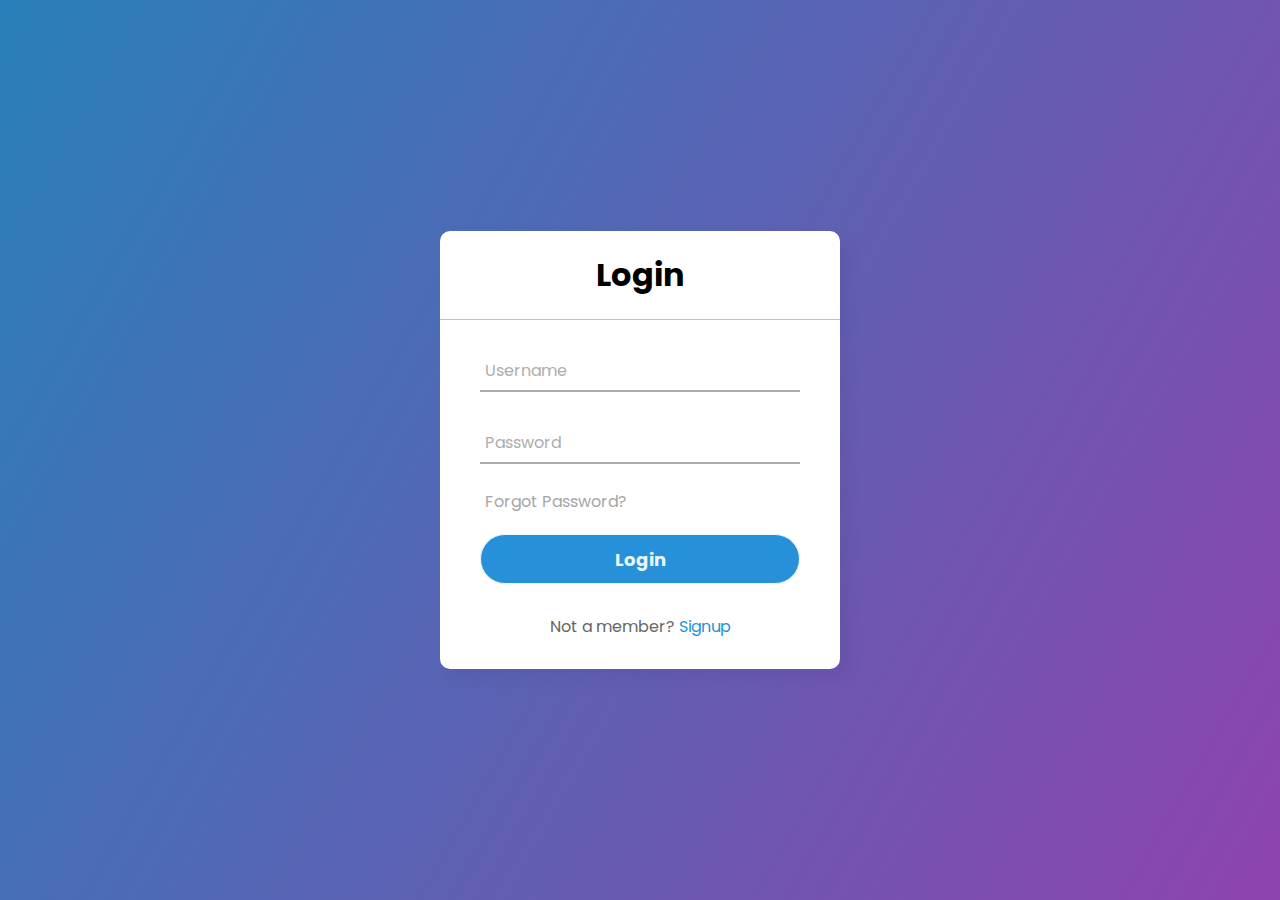
<file: LoginForm/index.html>
<!DOCTYPE html>
<!-- Coding By CodingNepal - youtube.com/codingnepal -->
<html lang="en" dir="ltr">
  <head>
    <meta charset="utf-8">
    <title>Animated Login Form | CodingNepal</title>
    <link rel="stylesheet" href="style.css">
  </head>
  <body>
    <div class="center">
      <h1>Login</h1>
      <form method="post">
        <div class="txt_field">
          <input type="text" required>
          <span></span>
          <label>Username</label>
        </div>
        <div class="txt_field">
          <input type="password" required>
          <span></span>
          <label>Password</label>
        </div>
        <div class="pass">Forgot Password?</div>
        <input type="submit" value="Login">
        <div class="signup_link">
          Not a member? <a href="#">Signup</a>
        </div>
      </form>
    </div>

  </body>
</html>
</file>
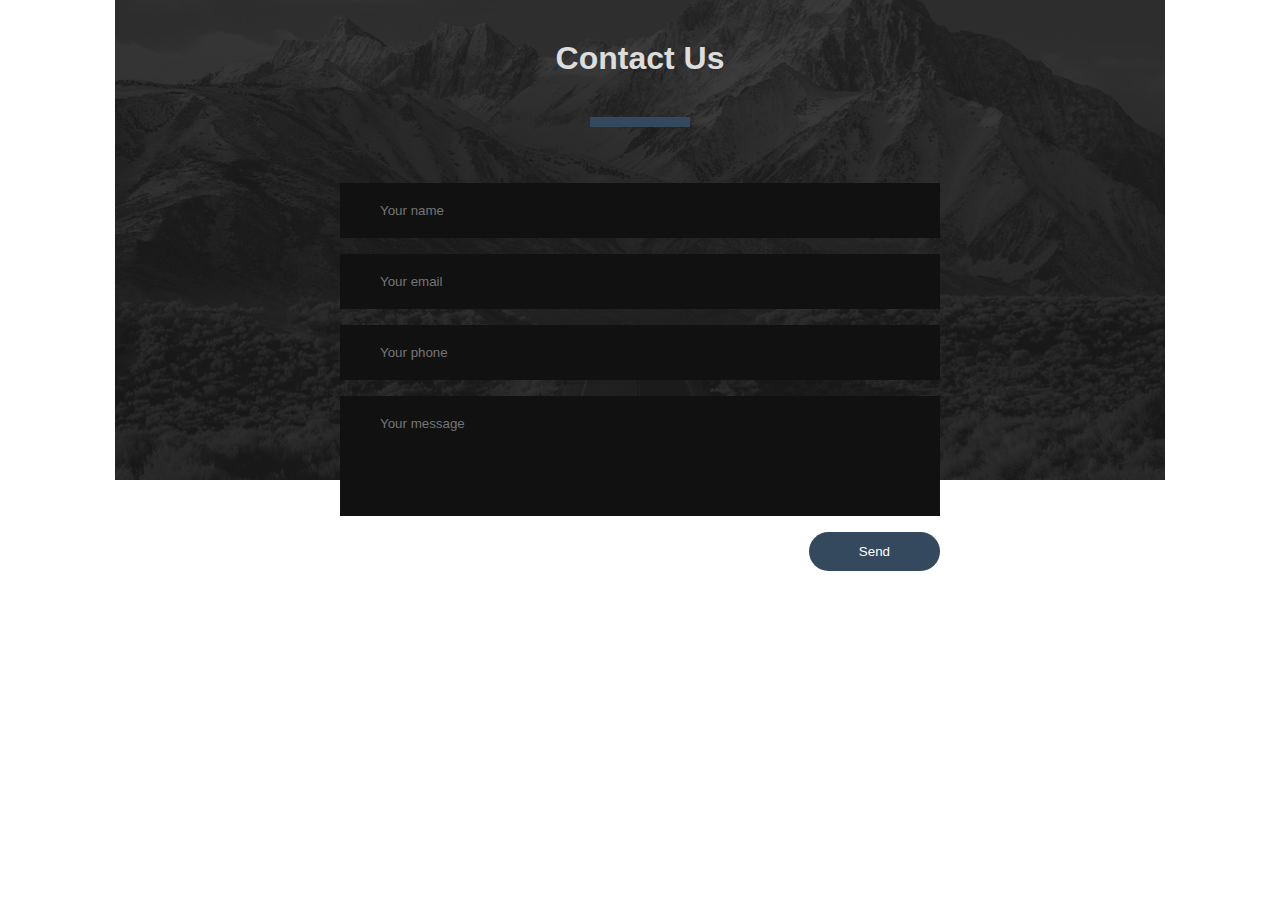
<file: contact/contact/index.html>
<!DOCTYPE html>
<html lang="en" dir="ltr">
  <head>
    <meta charset="utf-8">
    <title></title>
    <link rel="stylesheet" href="style.css">
    <meta name="viewport" content="width=device-width, initial-scale=1">
  </head>
  <body>

<div class="contact-section">

  <h1>Contact Us</h1>
  <div class="border"></div>
  <form class="contact-form" action="https://formspree.io/f/xeqnzlaj" method="post">
    <input type="text" class="contact-form-text" placeholder="Your name">
    <input type="email" class="contact-form-text" placeholder="Your email">
    <input type="text" class="contact-form-text" placeholder="Your phone">
    <textarea class="contact-form-text" placeholder="Your message"></textarea>
    <input type="submit" class="contact-form-btn" value="Send">
  </form>
</div>


  </body>
</html>
</file>
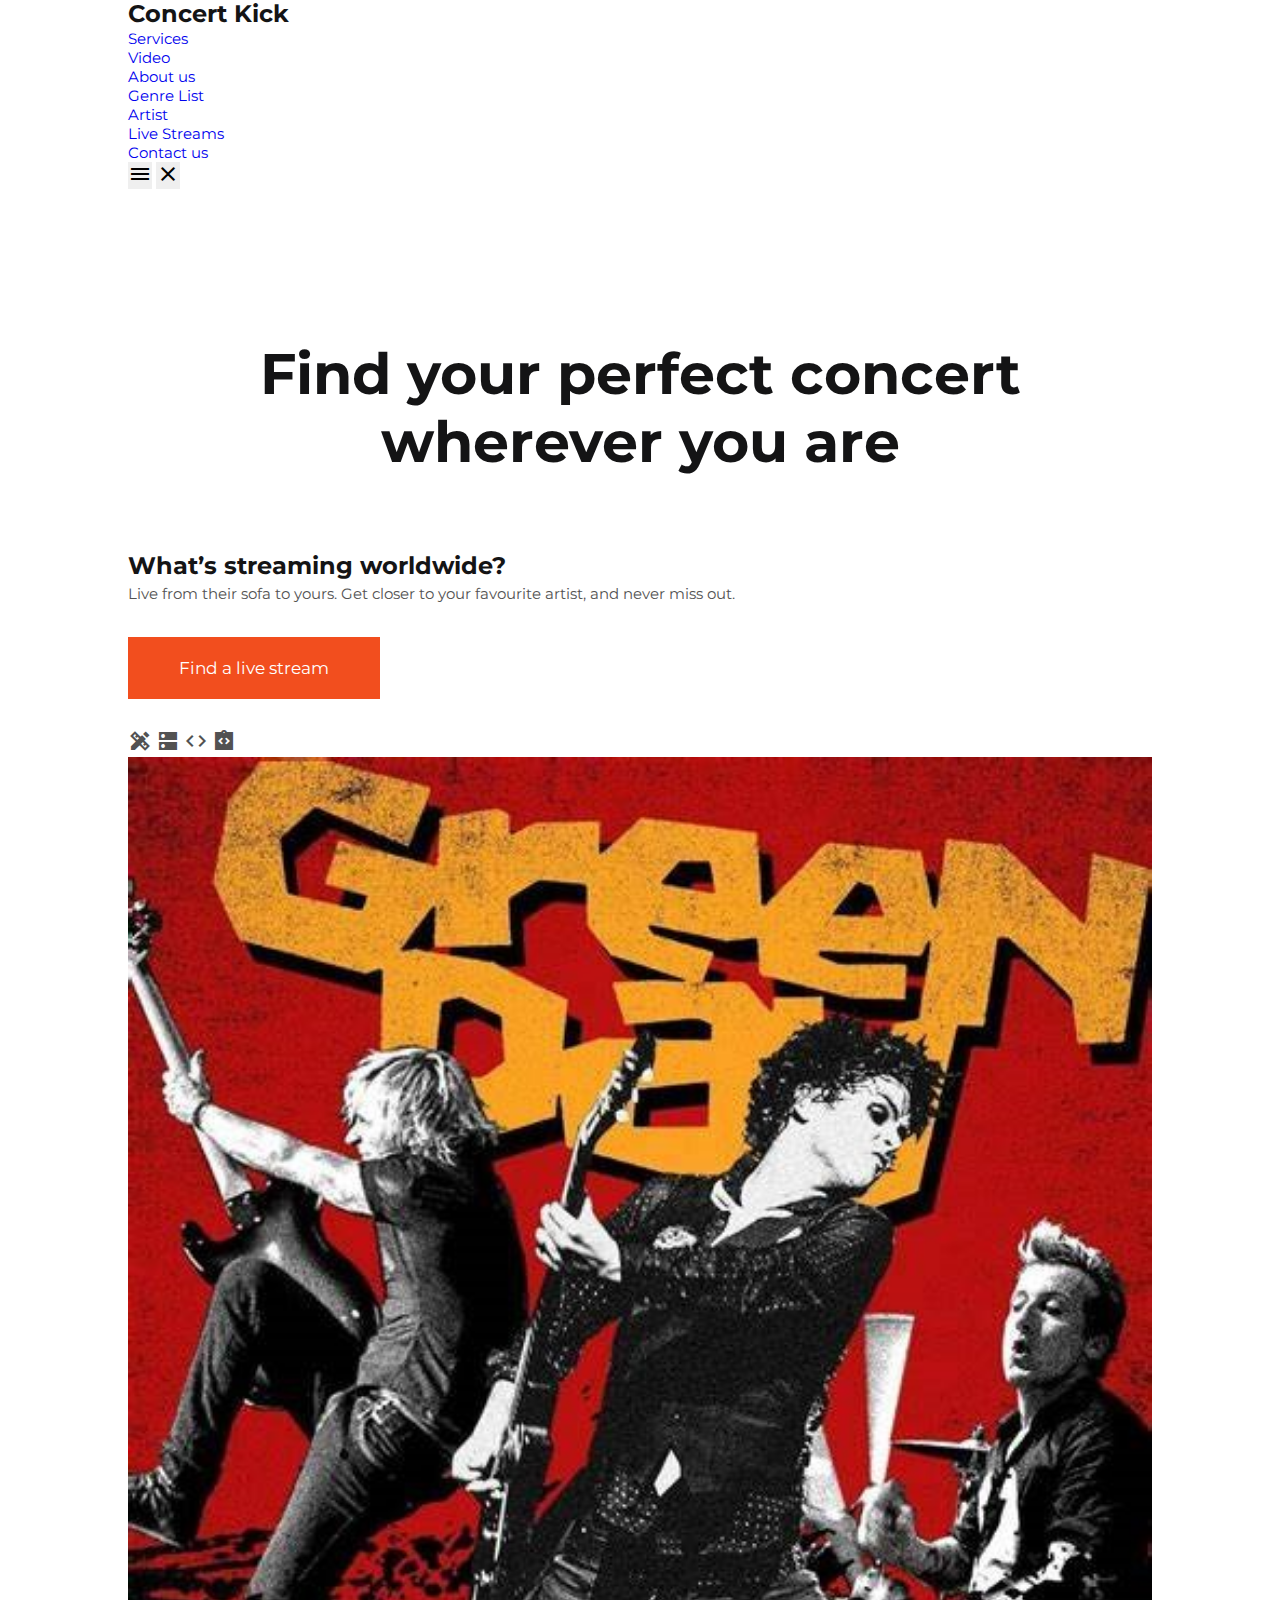
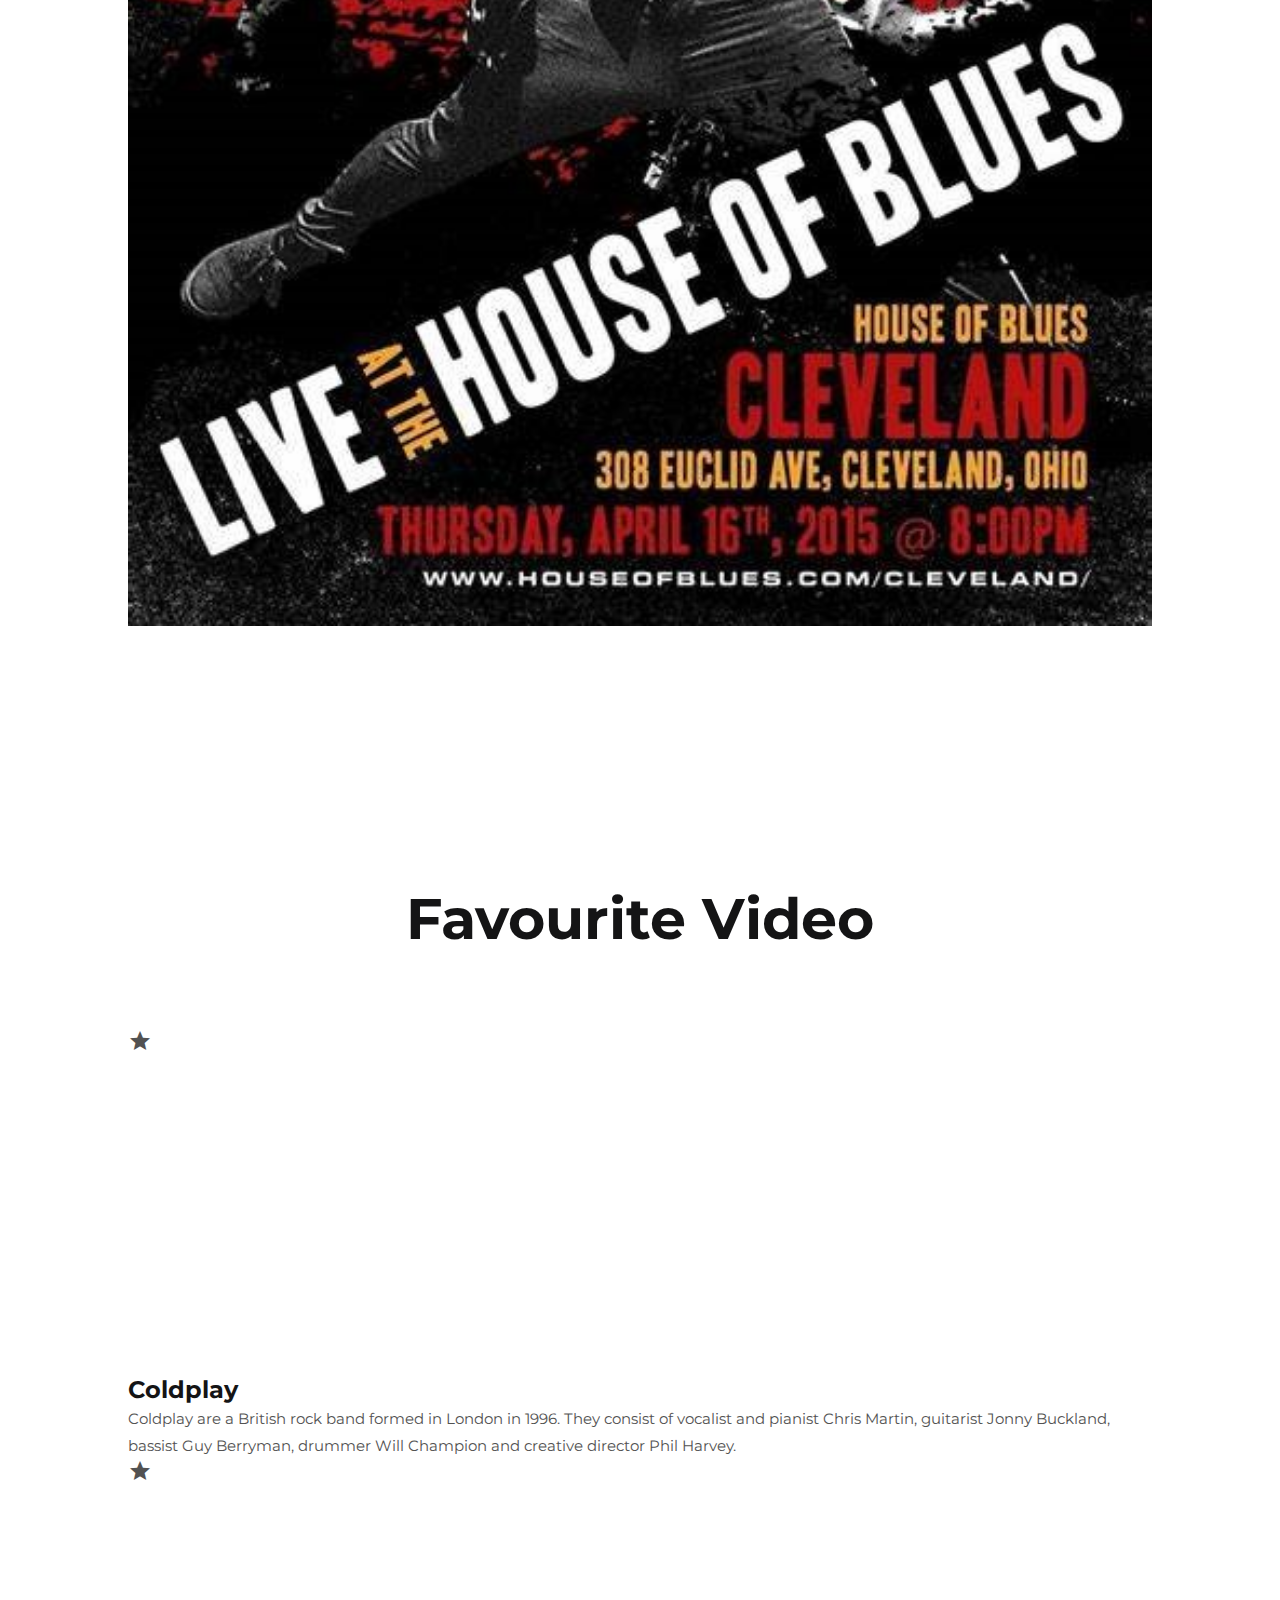
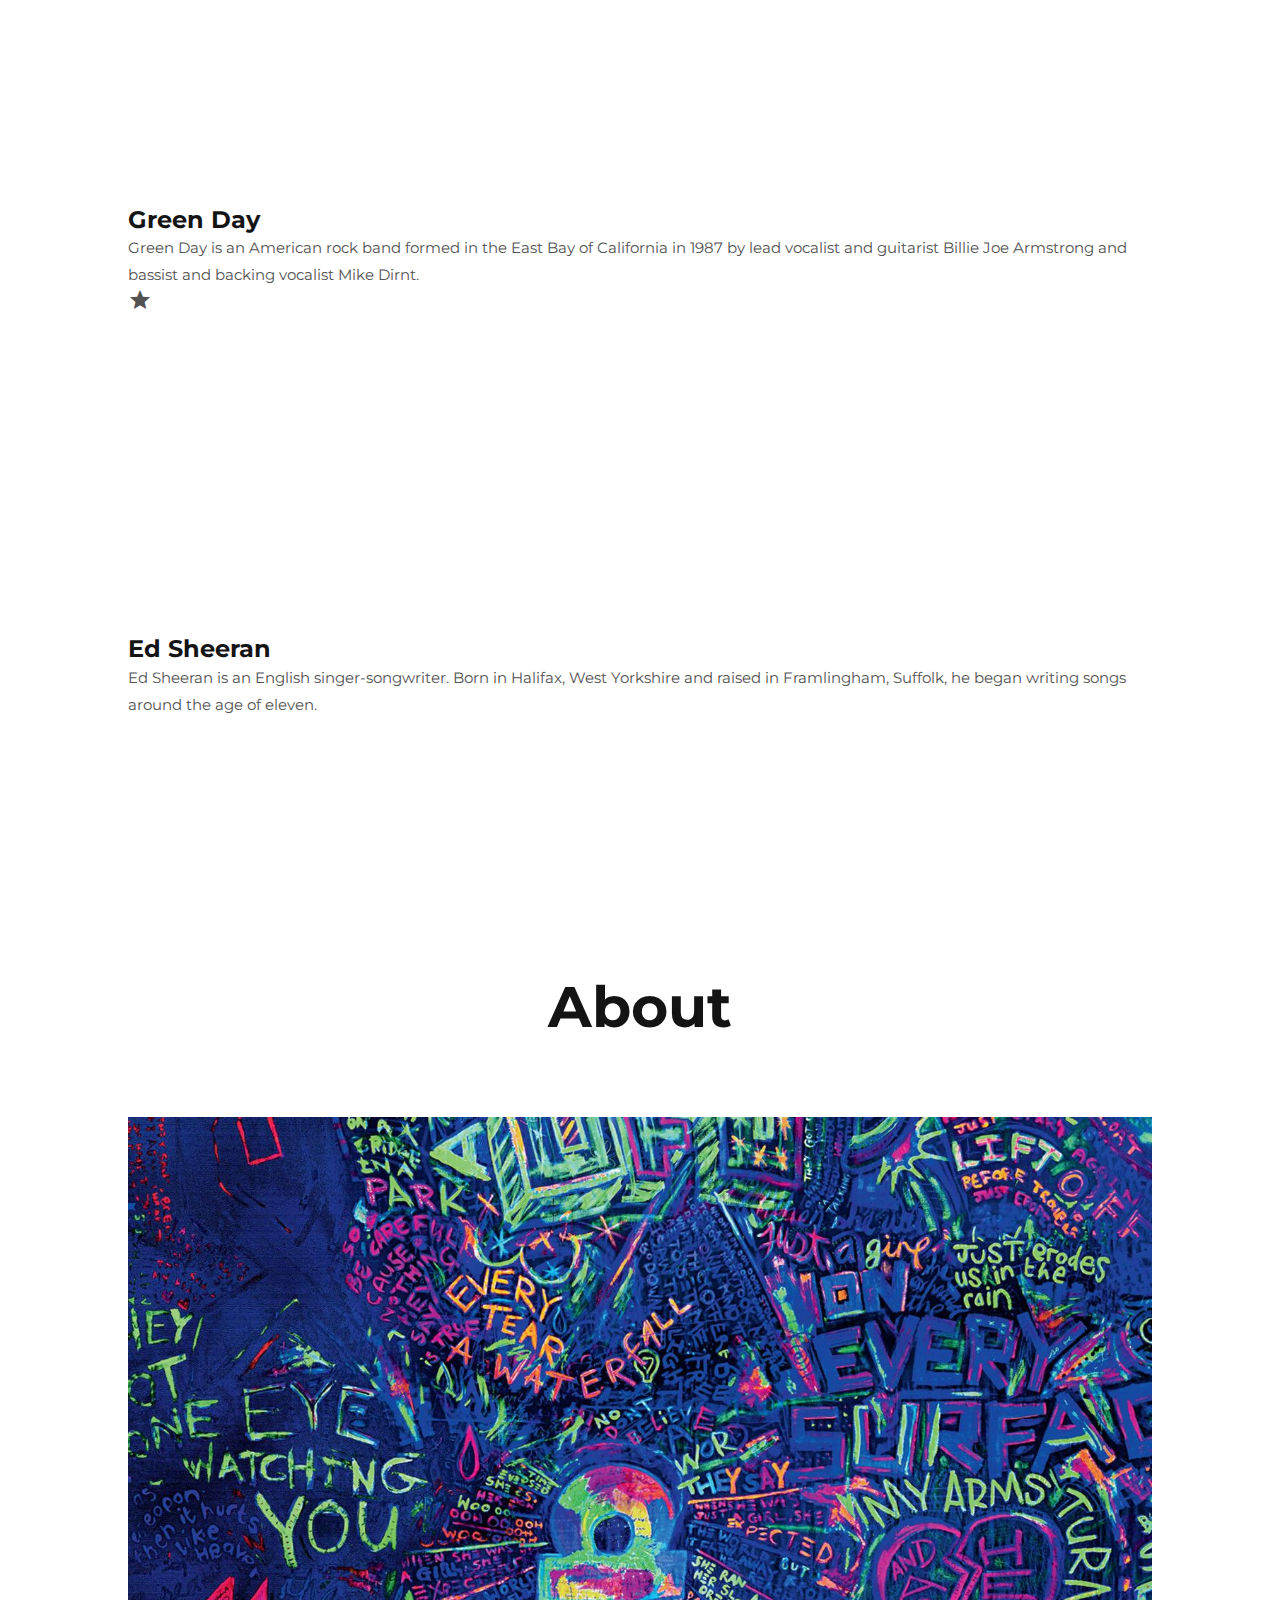
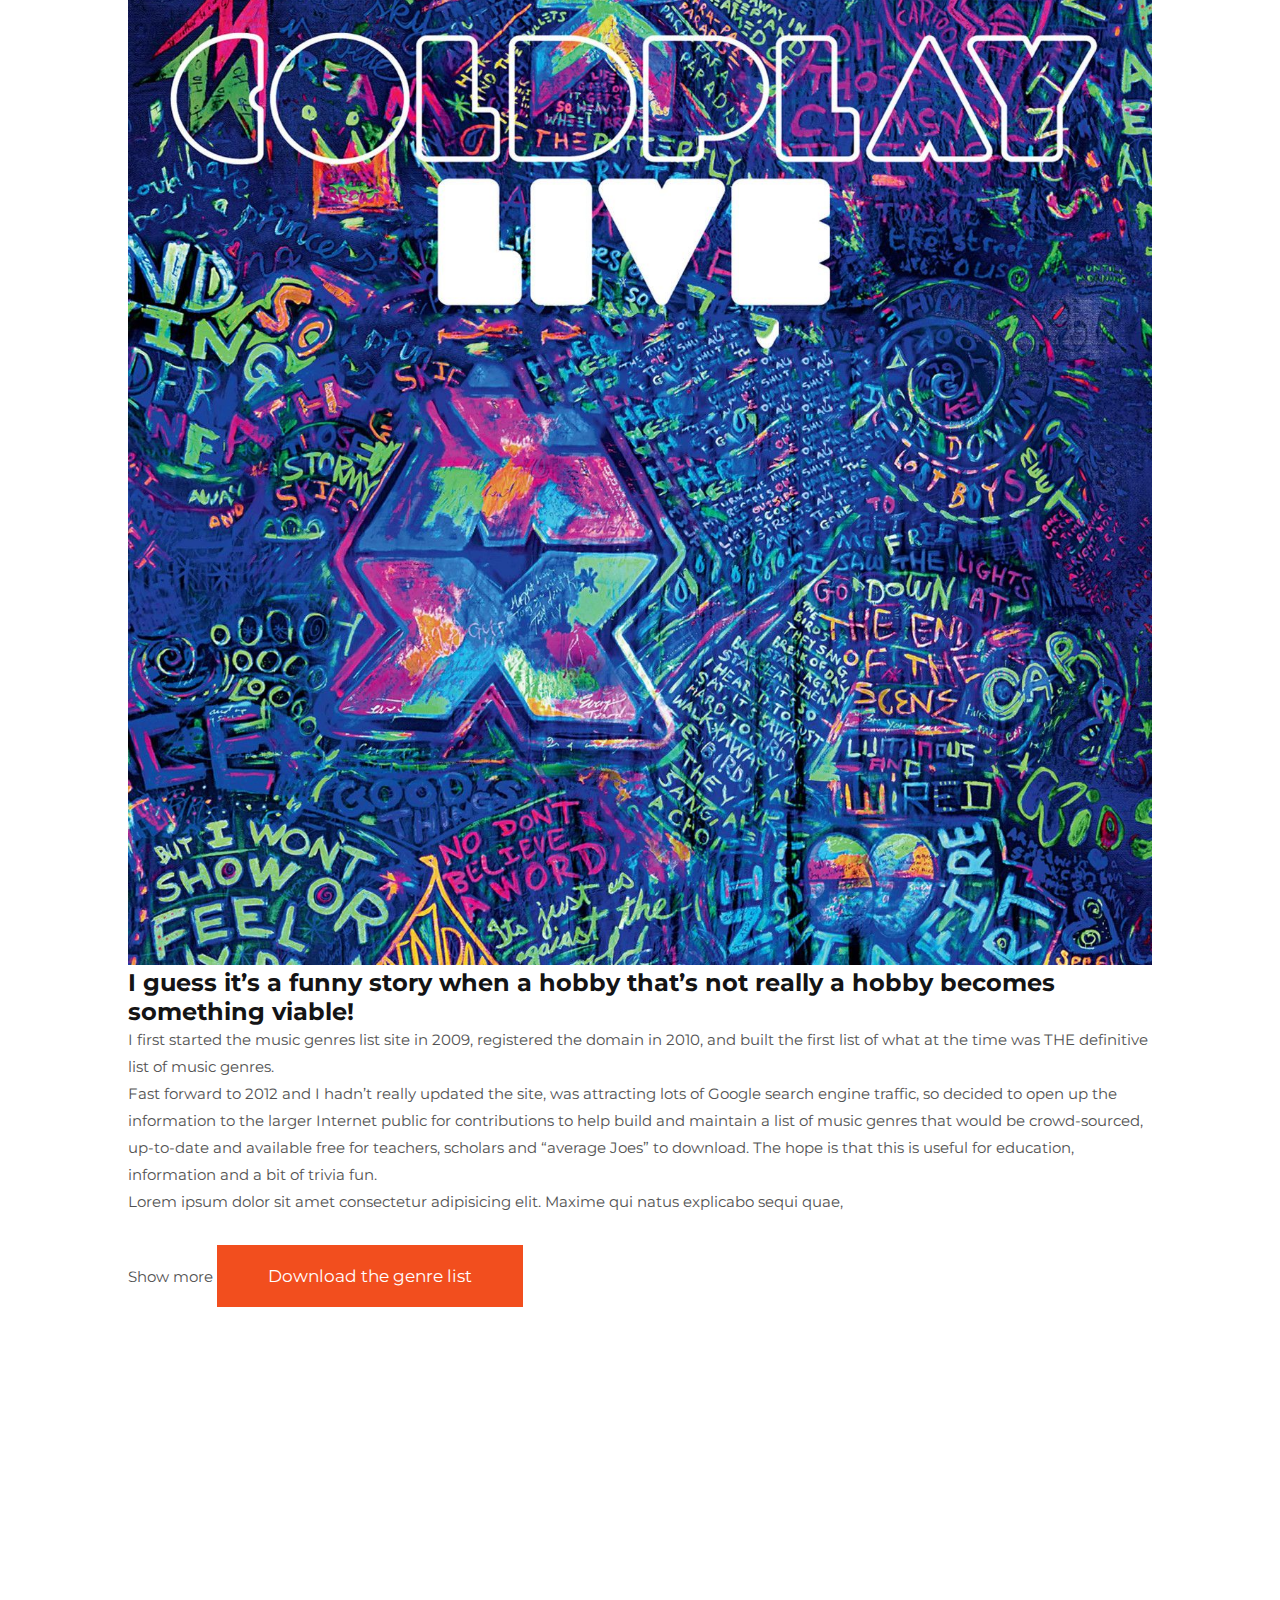
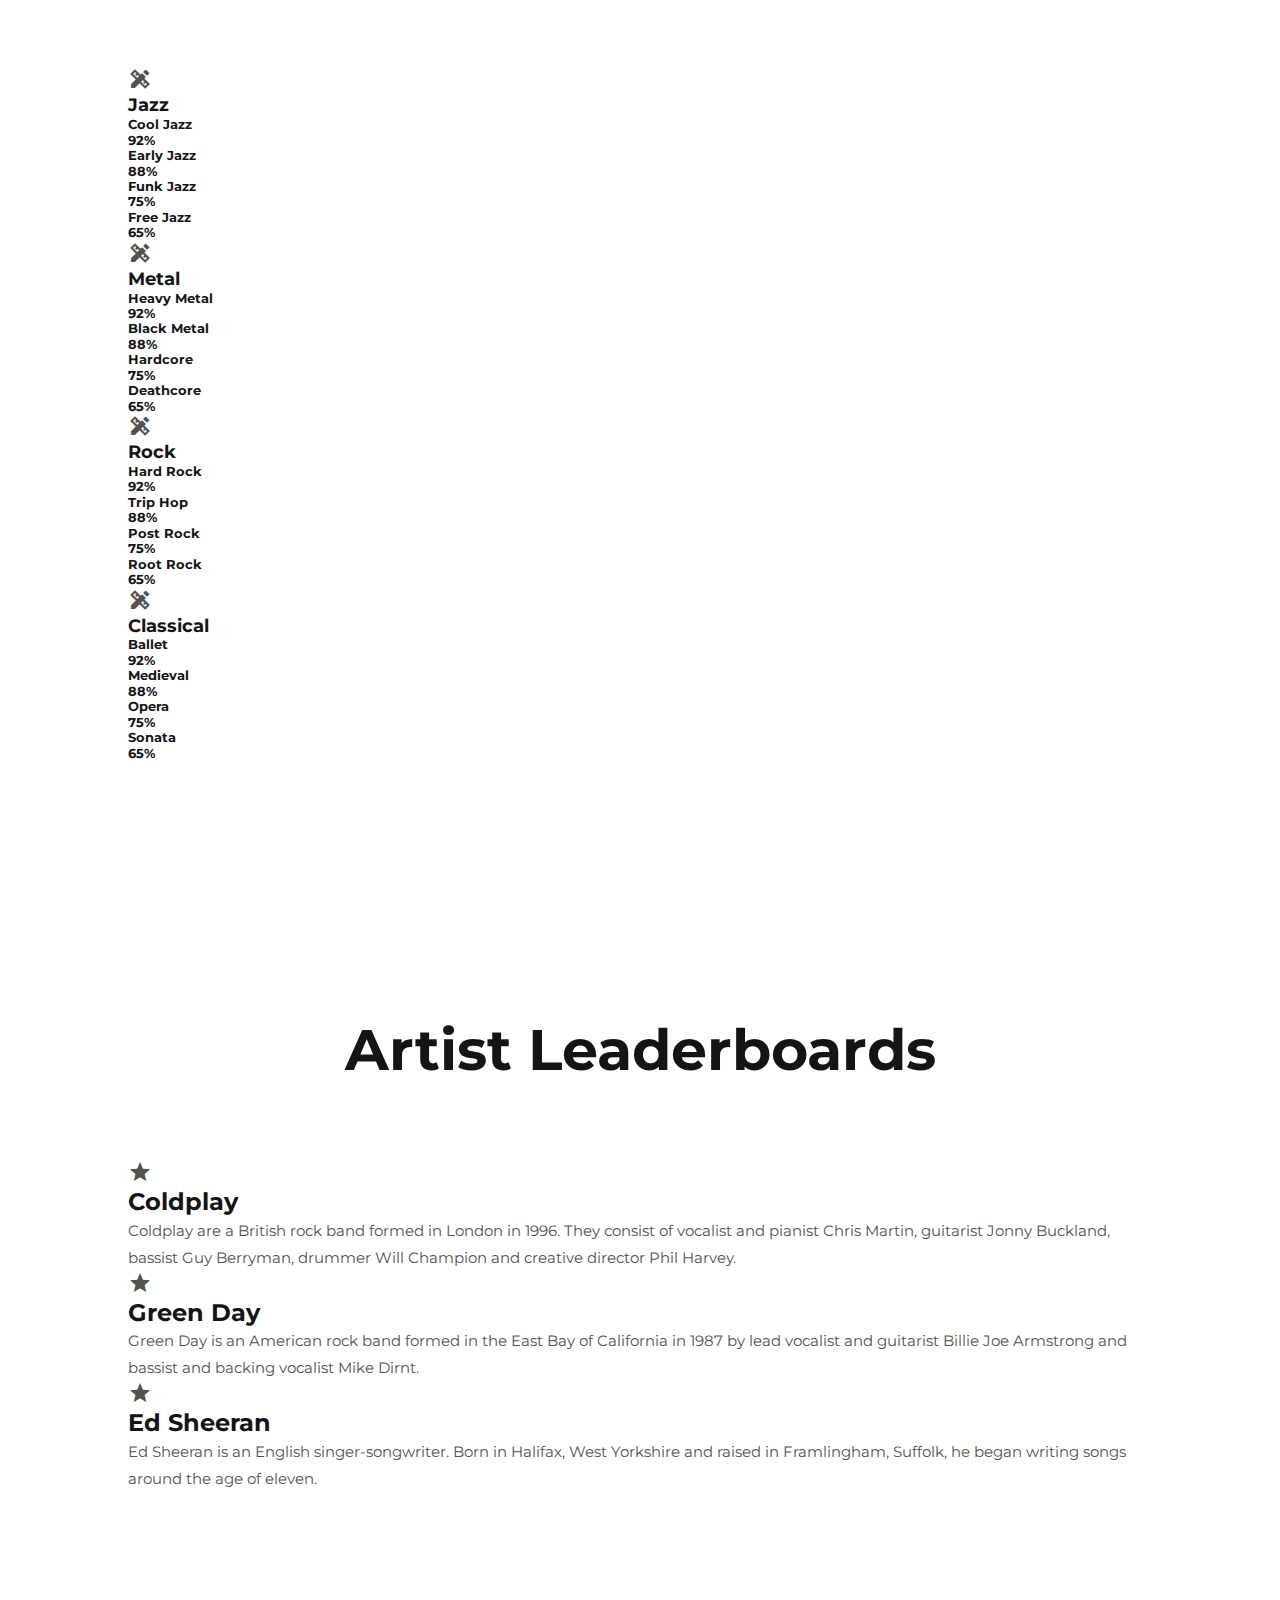
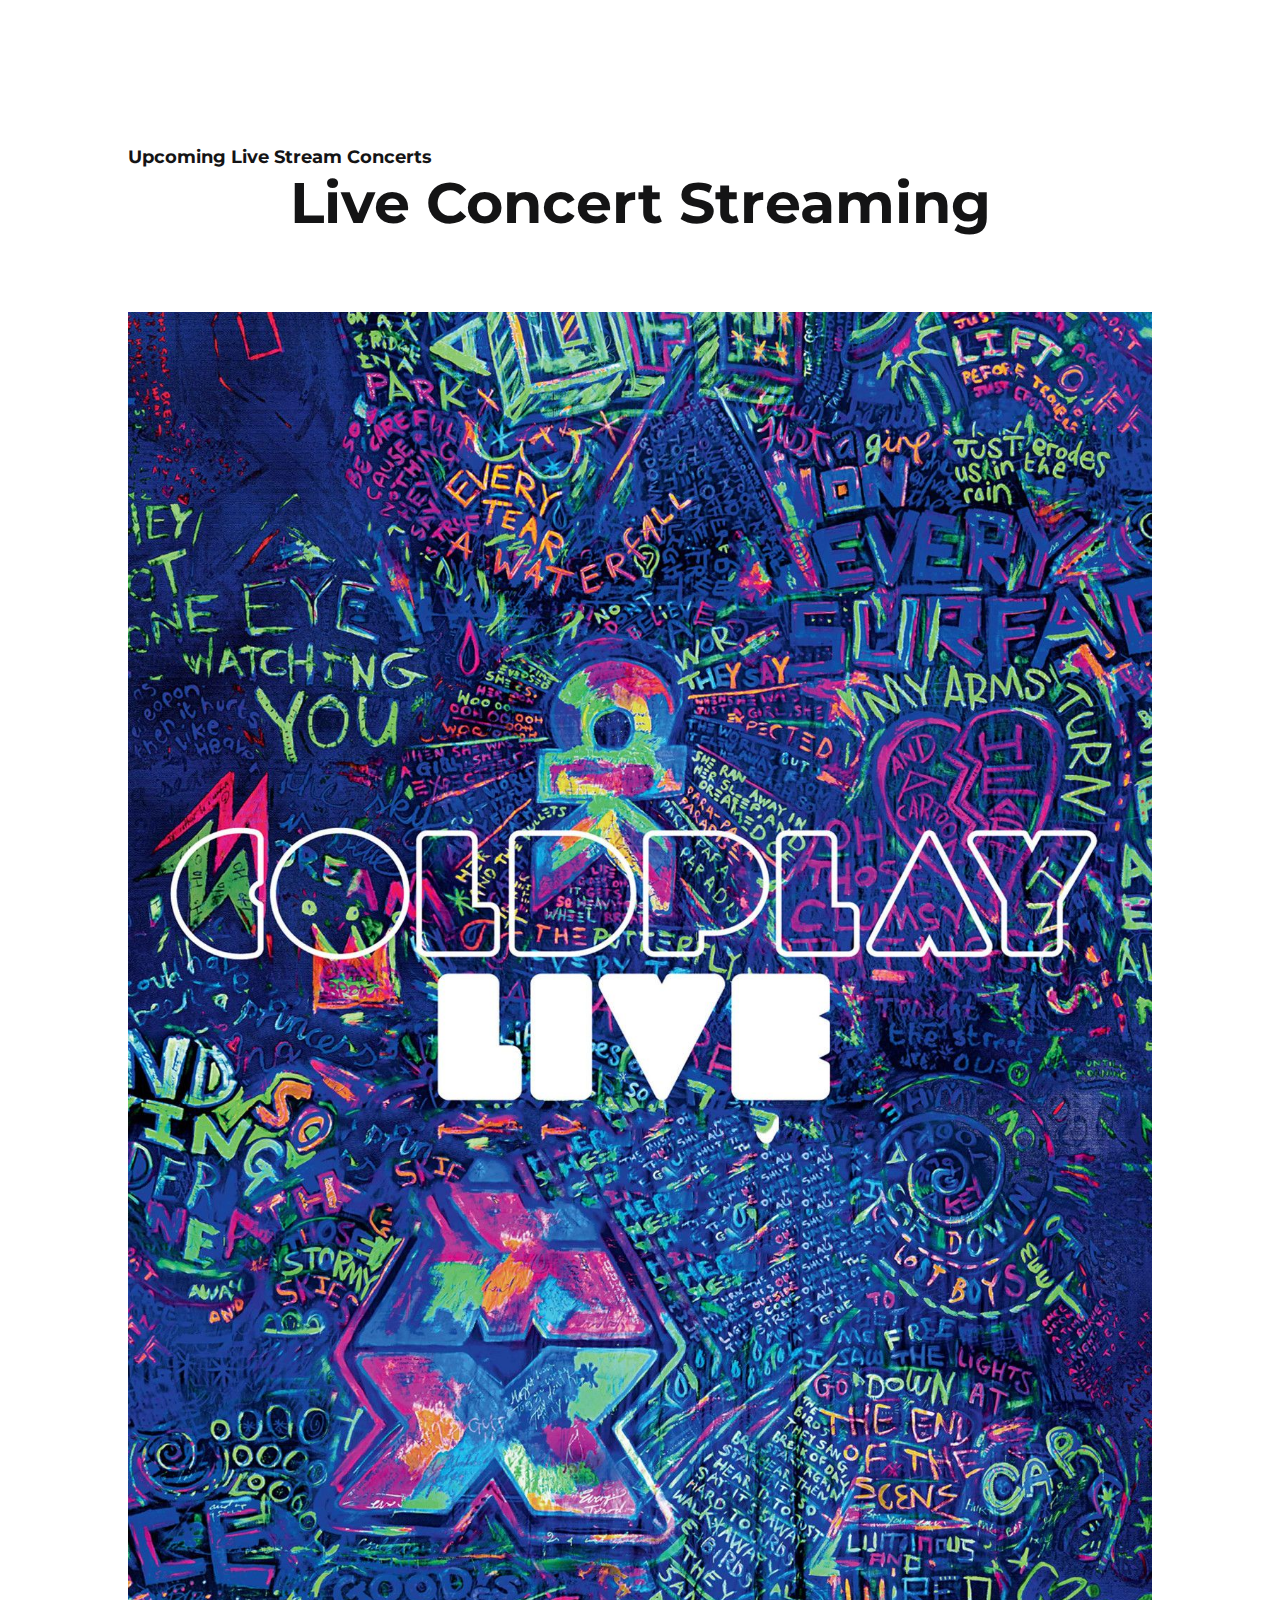
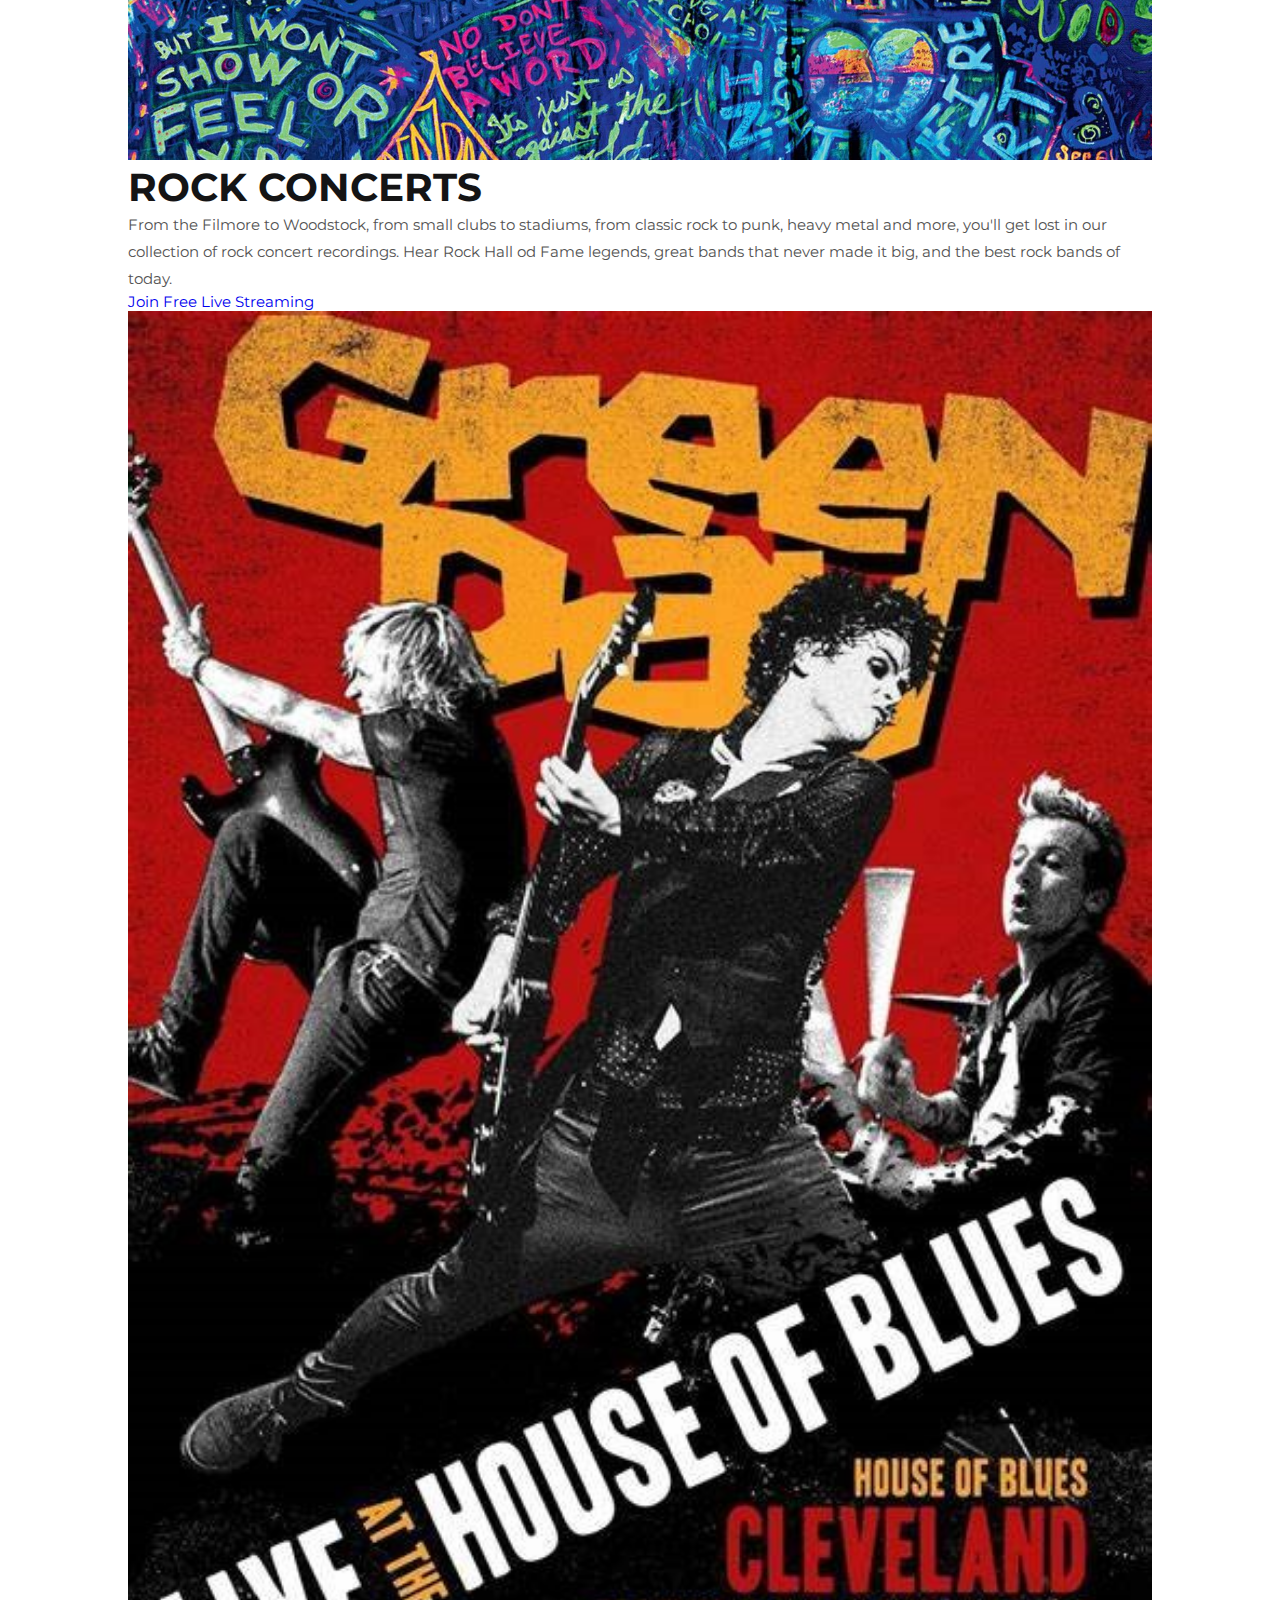
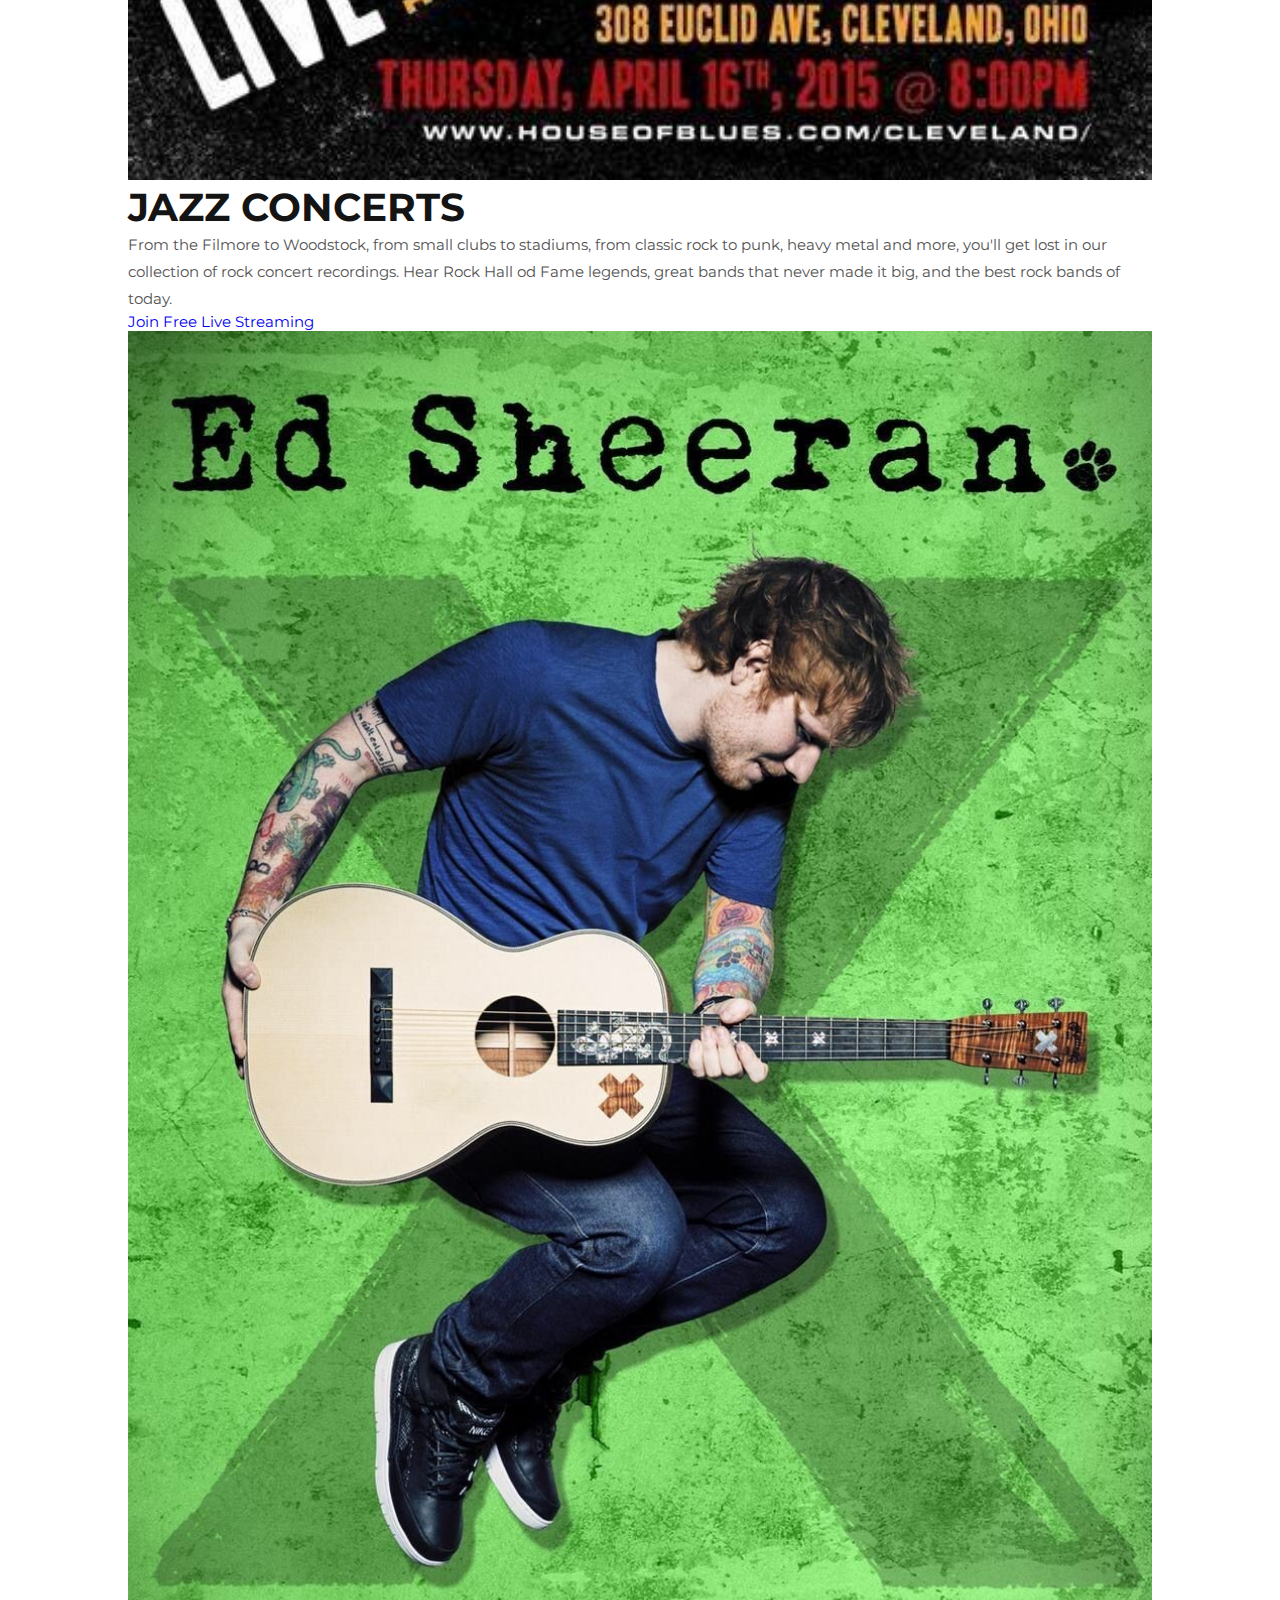
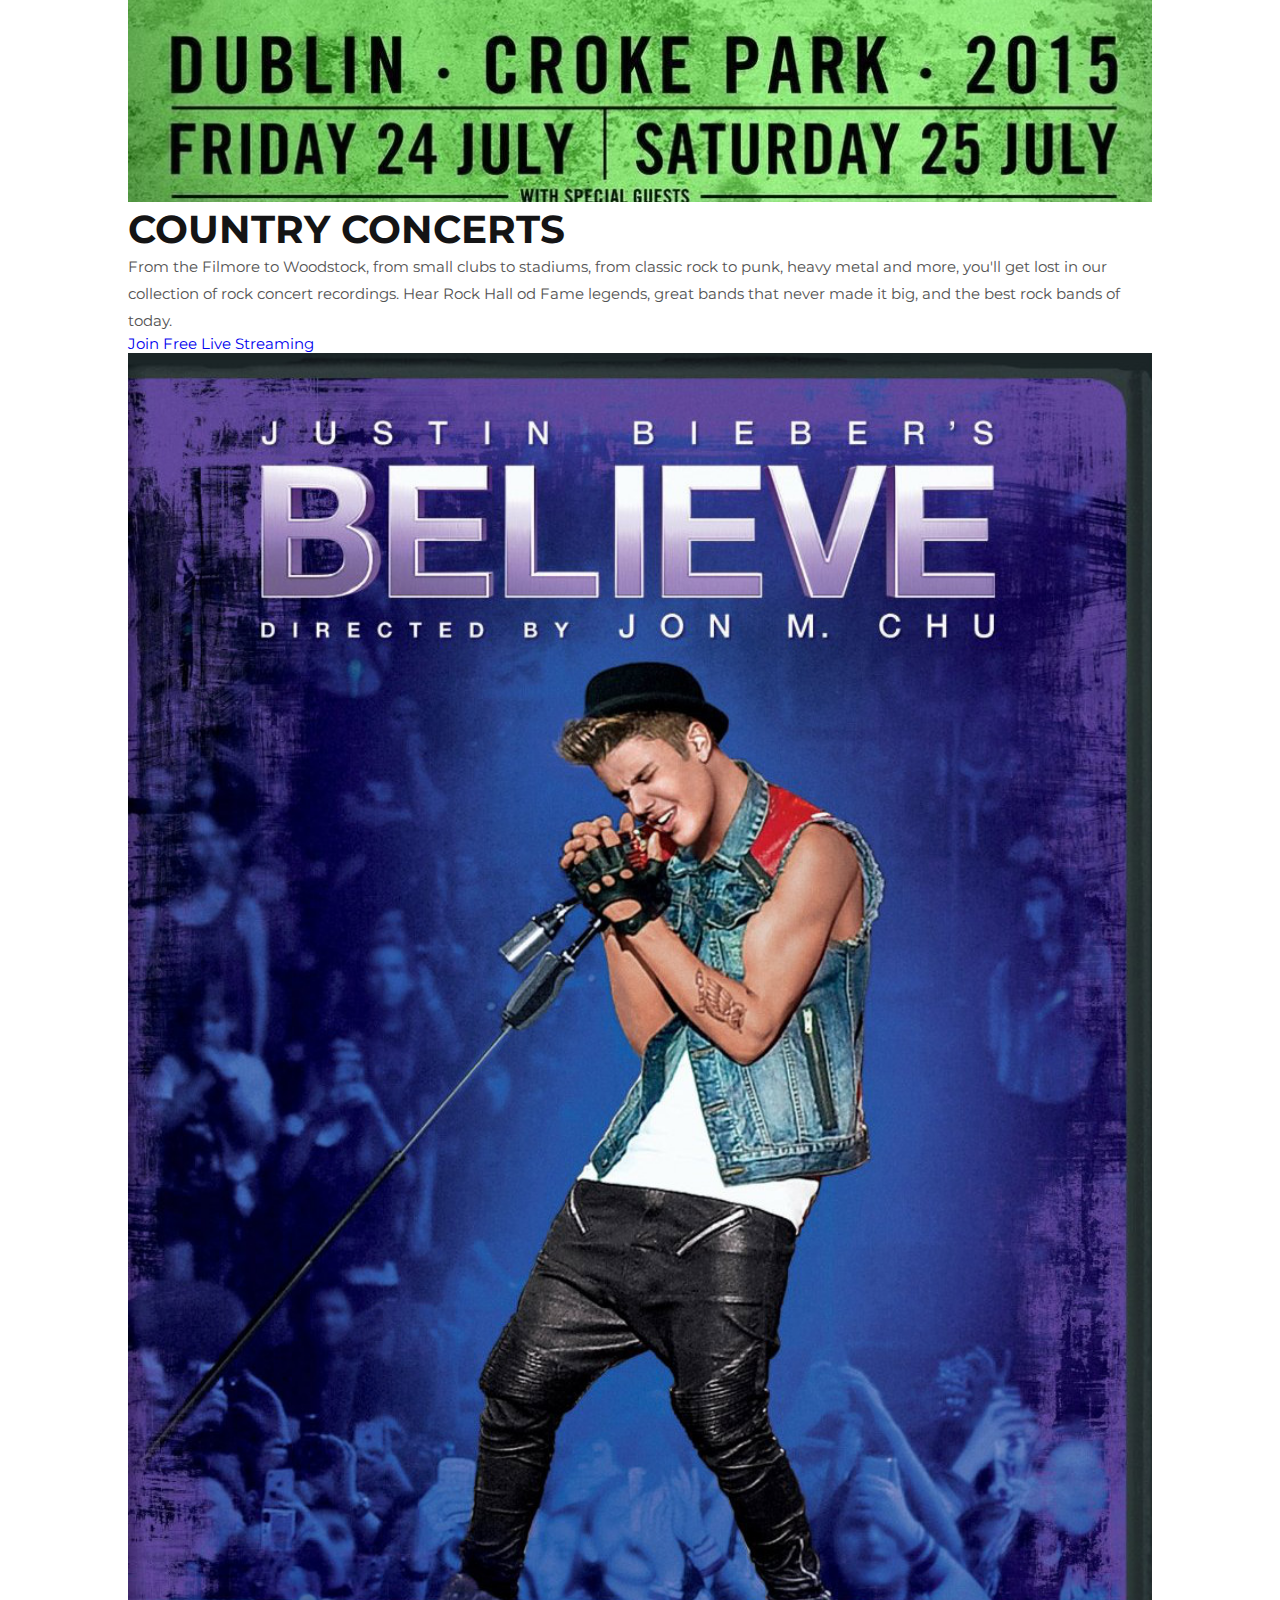
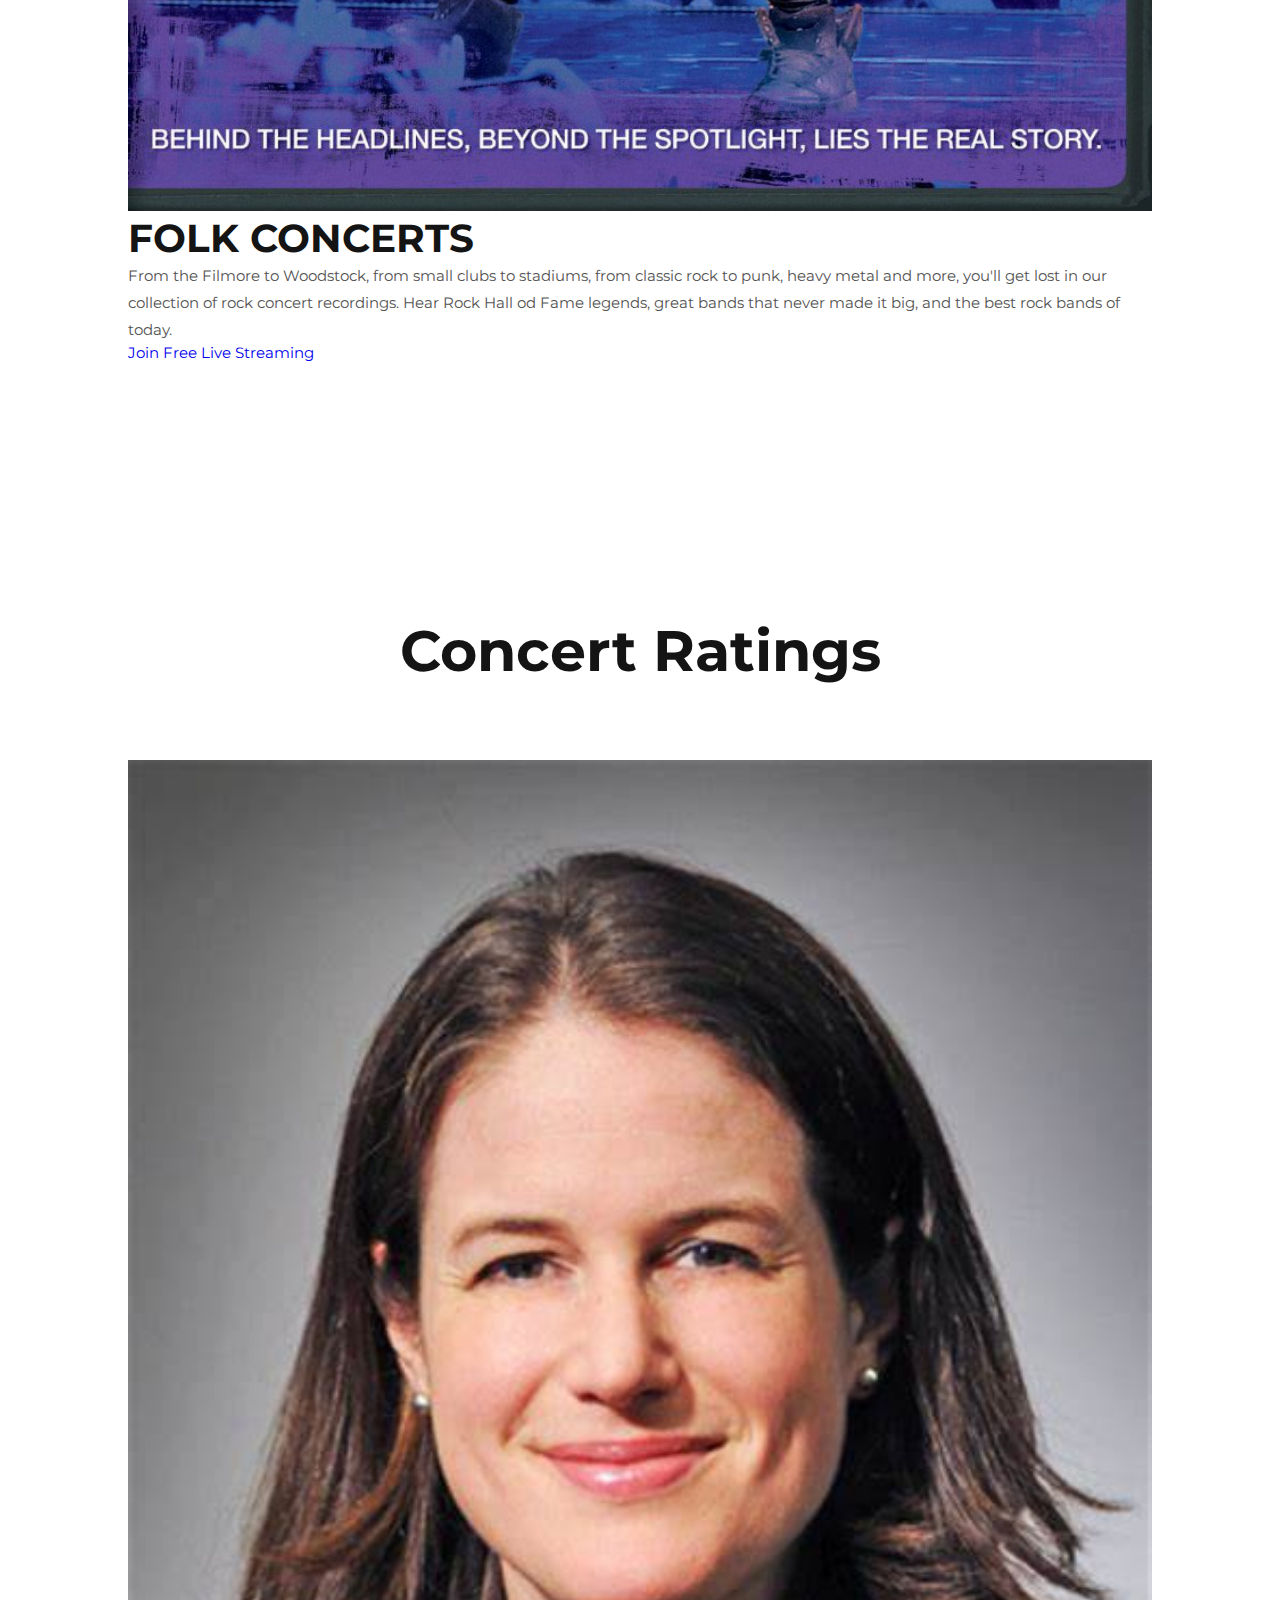
<file: contact/WEBSITE/index.html>
<!DOCTYPE html>
<html lang="en" >

    
   

<head>
    <meta charset="UTF-8">
    <meta http-equiv="X-UA-Compatible" content="IE=edge">
    <meta name="viewport" content="width=device-width, initial-scale=1.0">
    <title>Responsive Personal Website </title>

    <!-- material icon cdn -->
    <link rel="stylesheet" href="https://fonts.googleapis.com/icon?family=Material+Icons+Sharp">

    <!-- montserrat -->
    <link rel="preconnect" href="https://fonts.googleapis.com">
    <link rel="preconnect" href="https://fonts.gstatic.com" crossorigin>
    <link href="https://fonts.googleapis.com/css2?family=Montserrat:wght@300;400;500;600;700;800&display=swap"
        rel="stylesheet">

    <!-- SWIPER JS -->
    <link rel="stylesheet" href="https://unpkg.com/swiper@8/swiper-bundle.min.css" />

    <!-- iconscout cdn -->
    <link rel="stylesheet" href="https://unicons.iconscout.com/release/v2.1.5/css/unicons.css">

    <!-- stylesheet -->
    <link rel="stylesheet" href="./style.css">
</head>

<body>
    <nav>

        <div class="container">
            <a href="#">
                <h3>Concert Kick</h3>
            </a>
            <ul>
                <li><a href="#" class="active">Services</a></li>
                <li><a href="#videos">Video</a></li>
                <li><a href="#about">About us</a></li>
                <li><a href="#skills">Genre List</a></li>
                <li><a href="#services">Artist</a></li>
                <li><a href="#portfolio">Live Streams</a></li>
                <li><a href="#contact">Contact us</a></li>

            </ul>
            <button id="menu-btn"><span class="material-icons-sharp">menu</span></button>
            <button id="close-btn"><span class="material-icons-sharp">close</span></button>

        </div>
    </nav>
    <!--=================== end fo navbar =======================-->


    <!--=================== end fo login =======================-->


    <section class="landing">
        <div class="container">
            <div class="socials">
                <a href="https://www.facebook.com/encik.zahir.3" target="_blank"><i class="uil uil-facebook-f"></i></a>
                <a href="https://twitter.com/muhdzahir407" target="_blank"><i class="uil uil-twitter"></i></i></a>
                <a href="https://www.instagram.com/zahirsssss/" target="_blank"><i
                        class="uil uil-instagram"></i></i></a>

            </div>

            <div class="info">
                <h1>Find your perfect concert wherever you are</h1>
                <h3>What’s streaming worldwide?</h3>
                <p>Live from their sofa to yours. Get closer to your favourite artist, and never miss out.</p>
                <a href="#contact" class="btn btn-primary">Find a live stream</a>

            </div>

            <div class="profile-area">
                <div class="outer-circle">
                    <span class="material-icons-sharp">design_services</span>
                    <span class="material-icons-sharp">dns</span>
                    <span class="material-icons-sharp">code</span>
                    <span class="material-icons-sharp">integration_instructions</span>
                </div>
                <div class="inner-circle">
                    <img src="./image/b.jpg">
                </div>

            </div>
        </div>
    </section>
    <!-- ================= end of landing =====================-->


    <section class="videos" id="videos">   
        <h1>Favourite Video</h1>
        <div class="container">
            
            <div class="video">
                
                <span class="material-icons-sharp">star</span>
                <div class="video-container">
                    <iframe width="560" height="315" src="https://www.youtube.com/embed/YykjpeuMNEk" frameborder="0" allow="accelerometer; autoplay; encrypted-media; gyroscope; picture-in-picture" allowfullscreen></iframe>
                </div>
                <h3>Coldplay</h3>
                <p>Coldplay are a British rock band formed in London in 1996. They consist of vocalist and pianist Chris
                    Martin, guitarist Jonny Buckland, bassist Guy Berryman, drummer Will Champion and creative director
                    Phil Harvey.</p>
            </div>

            <div class="video">
                <span class="material-icons-sharp">star</span>
                <div class="video-container">
                    <iframe width="560" height="315" src="https://www.youtube.com/embed/RzB6JlEVYcQ" frameborder="0" allow="accelerometer; autoplay; encrypted-media; gyroscope; picture-in-picture" allowfullscreen></iframe>
                </div>
                <h3>Green Day</h3>
                <p>Green Day is an American rock band formed in the East Bay of California in 1987 by lead vocalist and
                    guitarist Billie Joe Armstrong and bassist and backing vocalist Mike Dirnt. </p>
            </div>

            <div class="video">
                <span class="material-icons-sharp">star</span>
                <div class="video-container">
                    <iframe width="560" height="315" src="https://www.youtube.com/embed/tgbNymZ7vqY" frameborder="0" allow="accelerometer; autoplay; encrypted-media; gyroscope; picture-in-picture" allowfullscreen></iframe>
                </div>
                <h3>Ed Sheeran</h3>
                <p>Ed Sheeran is an English singer-songwriter. Born in Halifax, West Yorkshire and raised in
                    Framlingham, Suffolk, he began writing songs around the age of eleven. </p>
            </div>
        </div>
    </section>
    <!-- ================= end of video =====================-->



    <section class="about" id="about">


        <h1>About</h1>
        <div class="container">
            <div class="image">
                <img src="./image/a.jpg">
            </div>
            <div class="info">
                <h3>I guess it’s a funny story when a hobby that’s not really a hobby becomes something viable!</h3>
                <p>I first started the music genres list site in 2009, registered the domain in 2010, and built the
                    first list of what at the time was THE definitive list of music genres.</p>
                <div class="read-more-content">
                    <p>Fast forward to 2012 and I hadn’t really updated the site, was attracting lots of Google search
                        engine traffic, so decided to open up the information to the larger Internet public for
                        contributions to help build and maintain a list of music genres that would be crowd-sourced,
                        up-to-date and available free for teachers, scholars and “average Joes” to download. The hope is
                        that this is useful for education, information and a bit of trivia fun.
                    </p>
                    <p>Lorem ipsum dolor sit amet consectetur adipisicing elit. Maxime qui natus explicabo sequi quae,

                    </p>
                </div>


                <a class="read-more">Show more</a>
                <a href="./image/PROPOSAL  UIUX  MUHAMMAD ZAHIR.pdf" download class="btn btn-primary"><i
                        class="uil uil-download-alt"></i>Download the genre list </a>
            </div>
        </div>
    </section>

    <!-- ======================== end of about =============================== -->




    <section class="skills" id="skills">
        <h1></h1>
        <div class="container">
            <div class="skill">
                <div class="head">
                    <div class="left">
                        <span class="material-icons-sharp">design_services</span>
                        <h4>Jazz</h4>
                    </div>
                    <!-- <span class="material-icons-sharp">expand_more</span> -->
                    <span class="right">
                        <i class="uil uil-angle-down"></i>
                    </span>
                </div>

                <div class="items">

                    <div class="item">
                        <h5>Cool Jazz</h5>
                        <div class="progress-area">
                            <div class="progress-bar">
                                <div class="progress"></div>
                            </div>
                            <h5>92%</h5>
                        </div>
                    </div>
                    <!-- end of item -->
                    <div class="item">
                        <h5>Early Jazz</h5>
                        <div class="progress-area">
                            <div class="progress-bar">
                                <div class="progress"></div>
                            </div>
                            <h5>88%</h5>
                        </div>
                    </div>
                    <!-- end of item -->
                    <div class="item">
                        <h5>Funk Jazz</h5>
                        <div class="progress-area">
                            <div class="progress-bar">
                                <div class="progress"></div>
                            </div>
                            <h5>75%</h5>
                        </div>
                    </div>
                    <!-- end of item -->
                    <div class="item">
                        <h5>Free Jazz</h5>
                        <div class="progress-area">
                            <div class="progress-bar">
                                <div class="progress"></div>
                            </div>
                            <h5>65%</h5>
                        </div>
                    </div>
                    <!-- end of item -->

                </div>
            </div>

            <div class="skill">
                <div class="head">
                    <div class="left">
                        <span class="material-icons-sharp">design_services</span>
                        <h4>Metal</h4>
                    </div>
                    <span class="right">
                        <i class="uil uil-angle-down"></i>
                    </span>
                </div>

                <div class="items">

                    <div class="item">
                        <h5>Heavy Metal</h5>
                        <div class="progress-area">
                            <div class="progress-bar">
                                <div class="progress"></div>
                            </div>
                            <h5>92%</h5>
                        </div>
                    </div>
                    <!-- end of item -->
                    <div class="item">
                        <h5>Black Metal</h5>
                        <div class="progress-area">
                            <div class="progress-bar">
                                <div class="progress"></div>
                            </div>
                            <h5>88%</h5>
                        </div>
                    </div>
                    <!-- end of item -->
                    <div class="item">
                        <h5>Hardcore</h5>
                        <div class="progress-area">
                            <div class="progress-bar">
                                <div class="progress"></div>
                            </div>
                            <h5>75%</h5>
                        </div>
                    </div>
                    <!-- end of item -->
                    <div class="item">
                        <h5>Deathcore</h5>
                        <div class="progress-area">
                            <div class="progress-bar">
                                <div class="progress"></div>
                            </div>
                            <h5>65%</h5>
                        </div>
                    </div>
                    <!-- end of item -->

                </div>
            </div>


            <div class="skill">
                <div class="head">
                    <div class="left">
                        <span class="material-icons-sharp">design_services</span>
                        <h4>Rock</h4>
                    </div>
                    <span class="right">
                        <i class="uil uil-angle-down"></i>
                    </span>
                </div>

                <div class="items">

                    <div class="item">
                        <h5>Hard Rock</h5>
                        <div class="progress-area">
                            <div class="progress-bar">
                                <div class="progress"></div>
                            </div>
                            <h5>92%</h5>
                        </div>
                    </div>
                    <!-- end of item -->
                    <div class="item">
                        <h5>Trip Hop</h5>
                        <div class="progress-area">
                            <div class="progress-bar">
                                <div class="progress"></div>
                            </div>
                            <h5>88%</h5>
                        </div>
                    </div>
                    <!-- end of item -->
                    <div class="item">
                        <h5>Post Rock</h5>
                        <div class="progress-area">
                            <div class="progress-bar">
                                <div class="progress"></div>
                            </div>
                            <h5>75%</h5>
                        </div>
                    </div>
                    <!-- end of item -->
                    <div class="item">
                        <h5>Root Rock</h5>
                        <div class="progress-area">
                            <div class="progress-bar">
                                <div class="progress"></div>
                            </div>
                            <h5>65%</h5>
                        </div>
                    </div>
                    <!-- end of item -->

                </div>
            </div>

            <div class="skill">
                <div class="head">
                    <div class="left">
                        <span class="material-icons-sharp">design_services</span>
                        <h4>Classical</h4>
                    </div>
                    <span class="right">
                        <i class="uil uil-angle-down"></i>
                    </span>
                </div>

                <div class="items">

                    <div class="item">
                        <h5>Ballet</h5>
                        <div class="progress-area">
                            <div class="progress-bar">
                                <div class="progress"></div>
                            </div>
                            <h5>92%</h5>
                        </div>
                    </div>
                    <!-- end of item -->
                    <div class="item">
                        <h5>Medieval</h5>
                        <div class="progress-area">
                            <div class="progress-bar">
                                <div class="progress"></div>
                            </div>
                            <h5>88%</h5>
                        </div>
                    </div>
                    <!-- end of item -->
                    <div class="item">
                        <h5>Opera</h5>
                        <div class="progress-area">
                            <div class="progress-bar">
                                <div class="progress"></div>
                            </div>
                            <h5>75%</h5>
                        </div>
                    </div>
                    <!-- end of item -->
                    <div class="item">
                        <h5>Sonata</h5>
                        <div class="progress-area">
                            <div class="progress-bar">
                                <div class="progress"></div>
                            </div>
                            <h5>65%</h5>
                        </div>
                    </div>
                    <!-- end of item -->

                </div>
            </div>

            <!-- end of skill-->
        </div>
    </section>
    <!-- ====================== end of skill =================================== -->



    <section class="services" id="services">
        <h1>Artist Leaderboards</h1>
        <div class="container">
            <div class="service">
                <span class="material-icons-sharp">star</span>
                <h3>Coldplay</h3>
                <p>Coldplay are a British rock band formed in London in 1996. They consist of vocalist and pianist Chris
                    Martin, guitarist Jonny Buckland, bassist Guy Berryman, drummer Will Champion and creative director
                    Phil Harvey.</p>
            </div>

            <div class="service">
                <span class="material-icons-sharp">star</span>
                <h3>Green Day</h3>
                <p>Green Day is an American rock band formed in the East Bay of California in 1987 by lead vocalist and
                    guitarist Billie Joe Armstrong and bassist and backing vocalist Mike Dirnt. </p>
            </div>

            <div class="service">
                <span class="material-icons-sharp">star</span>
                <h3>Ed Sheeran</h3>
                <p>Ed Sheeran is an English singer-songwriter. Born in Halifax, West Yorkshire and raised in
                    Framlingham, Suffolk, he began writing songs around the age of eleven. </p>
            </div>
        </div>
    </section>

    <!-- ================= END OF SERVICES ========================= -->

    <section class="recent-work" id="portfolio">
        <div class="container">
            <h4>Upcoming Live Stream Concerts</h4>
            <h1>Live Concert Streaming</h1>
            <div class="projects">
                <div class="project">
                    <div class="thumbnail">
                        <img src="./image/a.jpg">
                    </div>
                    <h2>ROCK CONCERTS</h2>
                    <p>From the Filmore to Woodstock, from small clubs to stadiums, from classic rock to punk, heavy
                        metal and more, you'll get lost in our collection of rock concert recordings. Hear Rock Hall od
                        Fame legends, great bands that never made it big, and the best rock bands of today.</p>
                    <div class="action">
                        <a href="https://github.com" target="blank">Join Free </a>
                        <a href="https://egatortutorials.com" target="blank">Live Streaming </a>
                    </div>
                </div>

                <!-- END OF PROJECT -->
                <div class="projects">
                    <div class="project">
                        <div class="thumbnail">
                            <img src="./image/b.jpg">
                        </div>
                        <h2>JAZZ CONCERTS</h2>
                        <p>From the Filmore to Woodstock, from small clubs to stadiums, from classic rock to punk, heavy
                            metal and more, you'll get lost in our collection of rock concert recordings. Hear Rock Hall
                            od Fame legends, great bands that never made it big, and the best rock bands of today.</p>
                        <div class="action">
                            <a href="https://github.com" target="blank">Join Free </a>
                            <a href="https://egatortutorials.com" target="blank">Live Streaming </a>
                        </div>
                    </div>
                </div>
                <!-- END OF PROJECT -->
                <div class="projects">
                    <div class="project">
                        <div class="thumbnail">
                            <img src="./image/c.jpg">
                        </div>
                        <h2>COUNTRY CONCERTS </h2>
                        <p>From the Filmore to Woodstock, from small clubs to stadiums, from classic rock to punk, heavy
                            metal and more, you'll get lost in our collection of rock concert recordings. Hear Rock Hall od
                            Fame legends, great bands that never made it big, and the best rock bands of today.</p>
                        <div class="action">
                            <a href="https://github.com" target="blank">Join Free </a>
                            <a href="https://egatortutorials.com" target="blank">Live Streaming </a>
                        </div>
                    </div>
                </div>

                <!-- END OF PROJECT -->
                <div class="projects">
                    <div class="project">
                        <div class="thumbnail">
                            <img src="./image/d.jpg">
                        </div>
                        <h2>FOLK CONCERTS</h2>
                        <p>From the Filmore to Woodstock, from small clubs to stadiums, from classic rock to punk, heavy
                            metal and more, you'll get lost in our collection of rock concert recordings. Hear Rock Hall od
                            Fame legends, great bands that never made it big, and the best rock bands of today.</p>
                        <div class="action">
                            <a href="https://github.com" target="blank">Join Free</a>
                            <a href="https://egatortutorials.com" target="blank">Live Streaming </a>
                        </div>
                    </div>
                </div>
                <!-- END OF PROJECT -->
            </div>

            <!-- ========== END OF PROJECT ==========-->
        </div>
    </section>

    <!-- ======================== END OF RECENT WORK (PORTFOLIO) ============================-->


    <section class="testimonials">
        <h1>Concert Ratings </h1>
        <div class="container swiper">
            <div class="carousel swiper-wrapper">
                <div class="testimonial swiper-slide">
                    <div class="head">
                        <div class="profile-area">
                            <div class="avatar">
                                <img src="./image/OIP (1).jpg">
                            </div>
                            <div class="info">
                                <h4>Diana Ayi</h4>
                                <small>Civil Engineer (soviel.com)</small>
                            </div>
                        </div>
                        <div class="stars">
                            <span class="material-icons-sharp">star_rate</span>
                            <span class="material-icons-sharp">star_rate</span>
                            <span class="material-icons-sharp">star_rate</span>
                            <span class="material-icons-sharp">star_rate</span>
                            <span class="material-icons-sharp">star_rate</span>
                        </div>
                    </div>
                    <p>
                        Lorem ipsum dolor sit amet consectetur adipisicing elit. Quod quisquam odio molestias eum, sint
                        porro libero error adipisci quis temporibus facilis! At aspernatur architecto animi quasi
                        nostrum nesciunt repellat fuga.
                    </p>
                </div>

                <!-- END OF TESTIMONIAL -->
                <div class="testimonial swiper-slide">
                    <div class="head">
                        <div class="profile-area">
                            <div class="avatar">
                                <img src="./image/OIP.jpg">
                            </div>
                            <div class="info">
                                <h4>Daniella Vinyo</h4>
                                <small>Student (KNUST)</small>
                            </div>
                        </div>
                        <div class="stars">
                            <span class="material-icons-sharp">star_rate</span>
                            <span class="material-icons-sharp">star_rate</span>
                            <span class="material-icons-sharp">star_rate</span>
                            <span class="material-icons-sharp">star_rate</span>
                            <span class="material-icons-sharp">star_rate</span>
                        </div>
                    </div>
                    <p>
                        Lorem ipsum dolor sit amet consectetur adipisicing elit. Quod quisquam odio molestias eum, sint
                        porro libero error adipisci quis temporibus facilis! At aspernatur architecto animi quasi
                        nostrum nesciunt repellat fuga.
                    </p>
                </div>

                <!-- END OF TESTIMONIAL -->
                <div class="testimonial swiper-slide">
                    <div class="head">
                        <div class="profile-area">
                            <div class="avatar">
                                <img src="./image/Studio-Headshots-LinkedIn.jpg">
                            </div>
                            <div class="info">
                                <h4>Barlowe Blinks</h4>
                                <small>CTO (sika.org</small>
                            </div>
                        </div>
                        <div class="stars">
                            <span class="material-icons-sharp">star_rate</span>
                            <span class="material-icons-sharp">star_rate</span>
                            <span class="material-icons-sharp">star_rate</span>
                            <span class="material-icons-sharp">star_rate</span>
                            <span class="material-icons-sharp">star_rate</span>
                        </div>
                    </div>
                    <p>
                        Lorem ipsum dolor sit amet consectetur adipisicing elit. Quod quisquam odio molestias eum, sint
                        porro libero error adipisci quis temporibus facilis! At aspernatur architecto animi quasi
                        nostrum nesciunt repellat fuga.
                    </p>
                </div>

                <!-- END OF TESTIMONIAL -->

            </div>
            <!-- <div class="swiper-pagination"></div -->
            <div class="swiper-scollbar">
                <div class="swiper-scrollbar-drag">

                </div>
            </div>
        </div>
    </section>

    <!-- ================================ END OF TESTIMONIAL ================================ -->

    <section class="contact" id="contact">
        <div class="overlay">
            <div class="container">
                <h1>Contact us</h1>
                <p>Call 020 3286 3745
                    videos@epikmusicvideos.com
                    61-65 Paulet Road
                    London SE5 9HW</p>
                <form action="https://formspree.io/f/xeqnzlaj" method="POST">
                    <input type="text" name="Name" placeholder="Name" required>
                    <input type="email" name="Email" placeholder="Email" required>
                    <input type="text" name="Subject" placeholder="Subject" required>
                    <textarea name="Message" placeholder="Message" required></textarea>
                    <input type="submit" value="Submit" class="btn btn-primary">
                </form>
            </div>
        </div>
    </section>

    <!-- ================================ END OF CONTACT ================================ -->





    <footer>
        <div class="container">
            <a href="#">
                <h3>Concert Kick</h3>
            </a>
            <ul>
                <li><a href="#">Services</a></li>
                <li><a href="#videos">video</a></li>
                <li><a href="#about">About us</a></li>
                <li><a href="#skills">Genre List</a></li>
                <li><a href="#services">Artist</a></li>
                <li><a href="#portfolio">Live Streams</a></li>
                <li><a href="#contact">Contact us</a></li>
            </ul>
            <div class="socials">
                <a href="https://www.facebook.com/encik.zahir.3" target="_blank"><i class="uil uil-facebook-f"></i></a>
                <a href="https://twitter.com/muhdzahir407" target="_blank"><i class="uil uil-twitter"></i></i></a>
                <a href="https://www.instagram.com/zahirsssss/" target="_blank"><i
                        class="uil uil-instagram"></i></i></a>

            </div>
        </div>
        <div class="copyright">
            MULTIMEDIA PROJECT SDN BHD (FLUTTER.IO)
        </div>
    </footer>


    <!-- SWIPER JS -->
    <script src="https://unpkg.com/swiper@8/swiper-bundle.min.js"></script>
    <script src="./main.js"></script>



</body>

</html>
</file>
<file: LoginForm/style.css>
@import url('https://fonts.googleapis.com/css2?family=Noto+Sans:wght@700&family=Poppins:wght@400;500;600&display=swap');
*{
  margin: 0;
  padding: 0;
  box-sizing: border-box;
  font-family: "Poppins", sans-serif;
}
body{
  margin: 0;
  padding: 0;
  background: linear-gradient(120deg,#2980b9, #8e44ad);
  height: 100vh;
  overflow: hidden;
}
.center{
  position: absolute;
  top: 50%;
  left: 50%;
  transform: translate(-50%, -50%);
  width: 400px;
  background: white;
  border-radius: 10px;
  box-shadow: 10px 10px 15px rgba(0,0,0,0.05);
}
.center h1{
  text-align: center;
  padding: 20px 0;
  border-bottom: 1px solid silver;
}
.center form{
  padding: 0 40px;
  box-sizing: border-box;
}
form .txt_field{
  position: relative;
  border-bottom: 2px solid #adadad;
  margin: 30px 0;
}
.txt_field input{
  width: 100%;
  padding: 0 5px;
  height: 40px;
  font-size: 16px;
  border: none;
  background: none;
  outline: none;
}
.txt_field label{
  position: absolute;
  top: 50%;
  left: 5px;
  color: #adadad;
  transform: translateY(-50%);
  font-size: 16px;
  pointer-events: none;
  transition: .5s;
}
.txt_field span::before{
  content: '';
  position: absolute;
  top: 40px;
  left: 0;
  width: 0%;
  height: 2px;
  background: #2691d9;
  transition: .5s;
}
.txt_field input:focus ~ label,
.txt_field input:valid ~ label{
  top: -5px;
  color: #2691d9;
}
.txt_field input:focus ~ span::before,
.txt_field input:valid ~ span::before{
  width: 100%;
}
.pass{
  margin: -5px 0 20px 5px;
  color: #a6a6a6;
  cursor: pointer;
}
.pass:hover{
  text-decoration: underline;
}
input[type="submit"]{
  width: 100%;
  height: 50px;
  border: 1px solid;
  background: #2691d9;
  border-radius: 25px;
  font-size: 18px;
  color: #e9f4fb;
  font-weight: 700;
  cursor: pointer;
  outline: none;
}
input[type="submit"]:hover{
  border-color: #2691d9;
  transition: .5s;
}
.signup_link{
  margin: 30px 0;
  text-align: center;
  font-size: 16px;
  color: #666666;
}
.signup_link a{
  color: #2691d9;
  text-decoration: none;
}
.signup_link a:hover{
  text-decoration: underline;
}
</file>
<file: contact/contact/style.css>
*{
  margin: 0;
  padding: 0;
  font-family: "montserrat",sans-serif;
}
.contact-section{
  background: url(bg.png) no-repeat center;
  height: 400px;
  padding: 40px 0;
}
.contact-section h1{
  text-align: center;
  color: #ddd;
}
.border{
  width: 100px;
  height: 10px;
  background: #34495e;
  margin: 40px auto;
}

.contact-form{
  max-width: 600px;
  margin: auto;
  padding: 0 10px;
  overflow: hidden;
}

.contact-form-text{
  display: block;
  width: 100%;
  box-sizing: border-box;
  margin: 16px 0;
  border: 0;
  background: #111;
  padding: 20px 40px;
  outline: none;
  color: #ddd;
  transition: 0.5s;
}
.contact-form-text:focus{
  box-shadow: 0 0 10px 4px #34495e;
}
textarea.contact-form-text{
  resize: none;
  height: 120px;
}
.contact-form-btn{
  float: right;
  border: 0;
  background: #34495e;
  color: #fff;
  padding: 12px 50px;
  border-radius: 20px;
  cursor: pointer;
  transition: 0.5s;
}
.contact-form-btn:hover{
  background: #2980b9;
}
</file>
<file: contact/WEBSITE/style.css>
/* ROOT VARIABLES */
:root {
    --color-white:#fff;
    --color-light:#f4f4f4;
    --color-dark: #525252;
    --color-black: #141415;
    --color-primary: #f24e1e;
    --color-primary-light:hsl(14, 89%, 53%, 12%);
    --color-success: #29f5a6;
    --color-warning:#ffce31;

    --transition: all 300ms ease;
}

*{
    margin: 0;
    padding: 0;
    outline: 0;  
    border: 0;
    box-sizing: border-box;
    list-style: none;
    text-decoration: none;
}



html{
    font-size: 15px;
    scroll-behavior: smooth;    
}

body{
    background: var(--color-white);
    font-family: 'Montserrat', sans-serif;
    color: var(--color-dark);
    max-width: 100vw;   
}

h1,
h2,
h3,
h4,
h5{
    color: var(--color-black);
    line-height: 1.2;
}

h1{
    font-size: 3.8rem;
}

h2{
    font-size: 2.6rem;
}

h3{
    font-size: 1.6rem;
}

h4{
    font-size: 1.2rem;
}

h5{
    font-size: 0.86rem;
}

p{
    line-height: 1.8;
}

.container{
    width: 80%;
    margin: 0 auto;
}

section{
    padding: 10rem 0 7rem;
    max-width: 100vw;
    overflow-x: hidden;
}

section h1{
    text-align: center;
    display: block;
    margin-bottom: 5rem;
} 

img{
    width: 100%;  
}

.btn{
    padding: 1.4rem 3.4rem;
    font-size: 1.1rem;
    color: var(--color-black);
    background: var(--color-white);
    display: inline-block;
    margin: 2rem 0;
    transition: var(--transition);
}

.btn:hover{
    box-shadow: 0 2rem 2rem var(--color-primary-light);
}

.btn-primary{
    background: var(--color-primary);
    color: var(--color-white);
}
/*============ add login page =========*/



/* ===================================== CONTACT ==========================================*/

section.contact{
    background: url("./image/f.jpg") no-repeat center center/cover;
    padding: 0;
    max-width: 100vw;
}

section.contact .overlay{
    width: 100%;
    height: 100%;
    background: rgba(0, 0, 0, 0.7);
    padding: 10rem 0 7rem;
}

section.contact .container{
    width: 40%;
}

section.contact .container h1{
    margin: 0;
    color: var(--color-white);
}

section.contact .container p{
   text-align: center;
   color: var(--color-white); 
   opacity: 0.8;
   margin-top: 0.5rem;
}

section.contact form{
    margin-top: 3rem;
}

section.contact form input, section.contact form textarea{
    display: block;
    width: 100%;
    margin: 0.5rem 0;
    padding: 1.6rem;
    border: 1px solid var(--color-white);
    background: transparent;
    color: var(--color-white);
    transition: var(--transition);
}

section.contact form textarea{
    height: 10rem;
}

section.contact form input:focus, section.contact form textarea:focus{
    background: var(--color-white);
    color: var(--color-black);
}

section.contact form input:placeholder, section.contact form textarea:placeholder{
    color: var(--color-white);
}

section.contact form .btn{
    width: 14rem;
    border: none;
    background: var(--color-white);
    color: var(--color-black);
    margin: 2rem auto 0;
}

section.contact form .btn:hover{
    background-color: var(--color-primary);
    cursor: pointer;
    color: var(--color-white);

}

/* ===================== MEDIA QUERIES ========================= */

@media screen and (max-width: 600px) {
        h1 {
            font-size: 2.2rem;
        }

        h2 {
            font-size: 1.6rem;
        }

        h3 {
            font-size: 1.2rem;
        }

        h4 {
            font-size: 1rem;
        }

        h5 {
            font-size: 0.68rem;
        }

        .container{
            width: 94%;
        }

        /* ==================== NAV BAR =====================*/

        

        nav h3 {
            margin-left: 1rem;
        }

        nav .container {
            width: 100%;
        }

        nav .container ul{
            position: fixed;
            top: 0;
            flex-direction: column;
            z-index: 3;
            width: 16rem;
            height: 100vh;
            background: var(--color-white);
            box-shadow: 1rem 0 2rem var(--color-primary-light);
            display: none;
        }

        nav ul li{
            height: 4.6rem;
            width: 100%;
        }

        nav .container ul li a{
            width: 100%;
            justify-content: start;
            padding-left: 2rem;
        }

        nav .container ul li a:hover{
            padding-left: 3rem;
        }

        nav button{
            display: inline-block;
            cursor: pointer;
            background: transparent;
            color: var(--color-black);
            margin-right: 1rem;
        }

        nav button#close-btn{
            display: none;
        }

        /* =============================== LANDING SECTION ========================== */

        section.landing{
            margin-top: -4rem;
            padding-bottom: 7rem;
            max-width: 100vw;
            overflow-x: hidden;
        }

        section.landing .container{
            grid-template-columns: 1fr;
            grid-template-rows: 20% 50%;
            text-align: center;
            row-gap: 6rem;
        }

        section.landing .container .socials{
            display: none;
        }

        section.landing .container .info{
            width: 90%;
            margin: 0 auto;
        }

        section.landing .container .info h1{
            text-align: center;
        }

        section.landing .container .info p{
            margin: 0 auto;
            width: 92%;
        }

        section.landing .container .profile-area{
            grid-row: 1;
            width: 94%;
            margin: 0 auto;
        }

        section.landing .container .outer-circle{
            width: 16rem;
            height: 16rem;
        }

        section.landing .container .inner-circle{
            width: 10rem;
            height: 10rem;
        }

        section.landing .container .outer-circle span{
            width: 3rem;
            height: 3rem;
        }

        section.landing .profile-area .outer-circle span:nth-child(1) {
            left: calc(50% - 1.5rem);
            top: -1.5rem;
        }
        
        section.landing .profile-area .outer-circle span:nth-child(2) {
            right: -1.5rem;
            top: calc(50% - 1.5rem);
        }
            
        
        section.landing .profile-area .outer-circle span:nth-child(3) {
            left: -1.5rem;
            top: calc(50% - 1.5rem);
        }
        
        section.landing .profile-area .outer-circle span:nth-child(4) {
            bottom: -1.5rem;
            left: calc(50% - 1.5rem);
        }
/* ============================ VIDEO SECTION ========================= */
    section.videos .container{
        grid-template-columns: 1fr;
}

/* ============================ ABOUT SECTION ========================= */

        section.about .container{
            grid-template-columns: 1fr;
            gap: 1rem;
            text-align: center;
        }

/* ============================ SKILL SECTION ========================= */

        section.skills .container{
            width: 94%;
        }

/* ============================ SERVICES SECTION ========================= */

        section.services .container{
            grid-template-columns: 1fr;
        }

/* ============================ PORTFOLIO SECTION ========================= */

        section.recent-work .container .projects {
            grid-template-columns: 1fr;
        }

        section.recent-work  .project {
            grid-template-columns: 4fr;
        }

        section.recent-work .container h1{
            width: 94vw;
            margin: 1.4rem 0 1rem;
        }



        /* ============================ TESTIMONIAL SECTION ========================= */

        section.testimonials .container{
            grid-template-columns: 1fr;
            width: 94vw;
        }

        section.testimonials .container .testimonial .head .stars span{
            font-size: 0.8rem;
        }

        /* ============================ CONTACT SECTION ========================= */

        section.contact .container{
            width: 94vw;
        }

        section.contact .container P{
            width: 80vw;
            margin: 0.5rem auto 0;
        }

        /* ============================ FOOTER SECTION ========================= */

        footer .container{
            flex-direction: column;
            gap: 3rem;
        }

        footer .container ul{
            flex-direction: column;
            text-align: center;
            gap: 1.4rem;
        }
}
</file>
